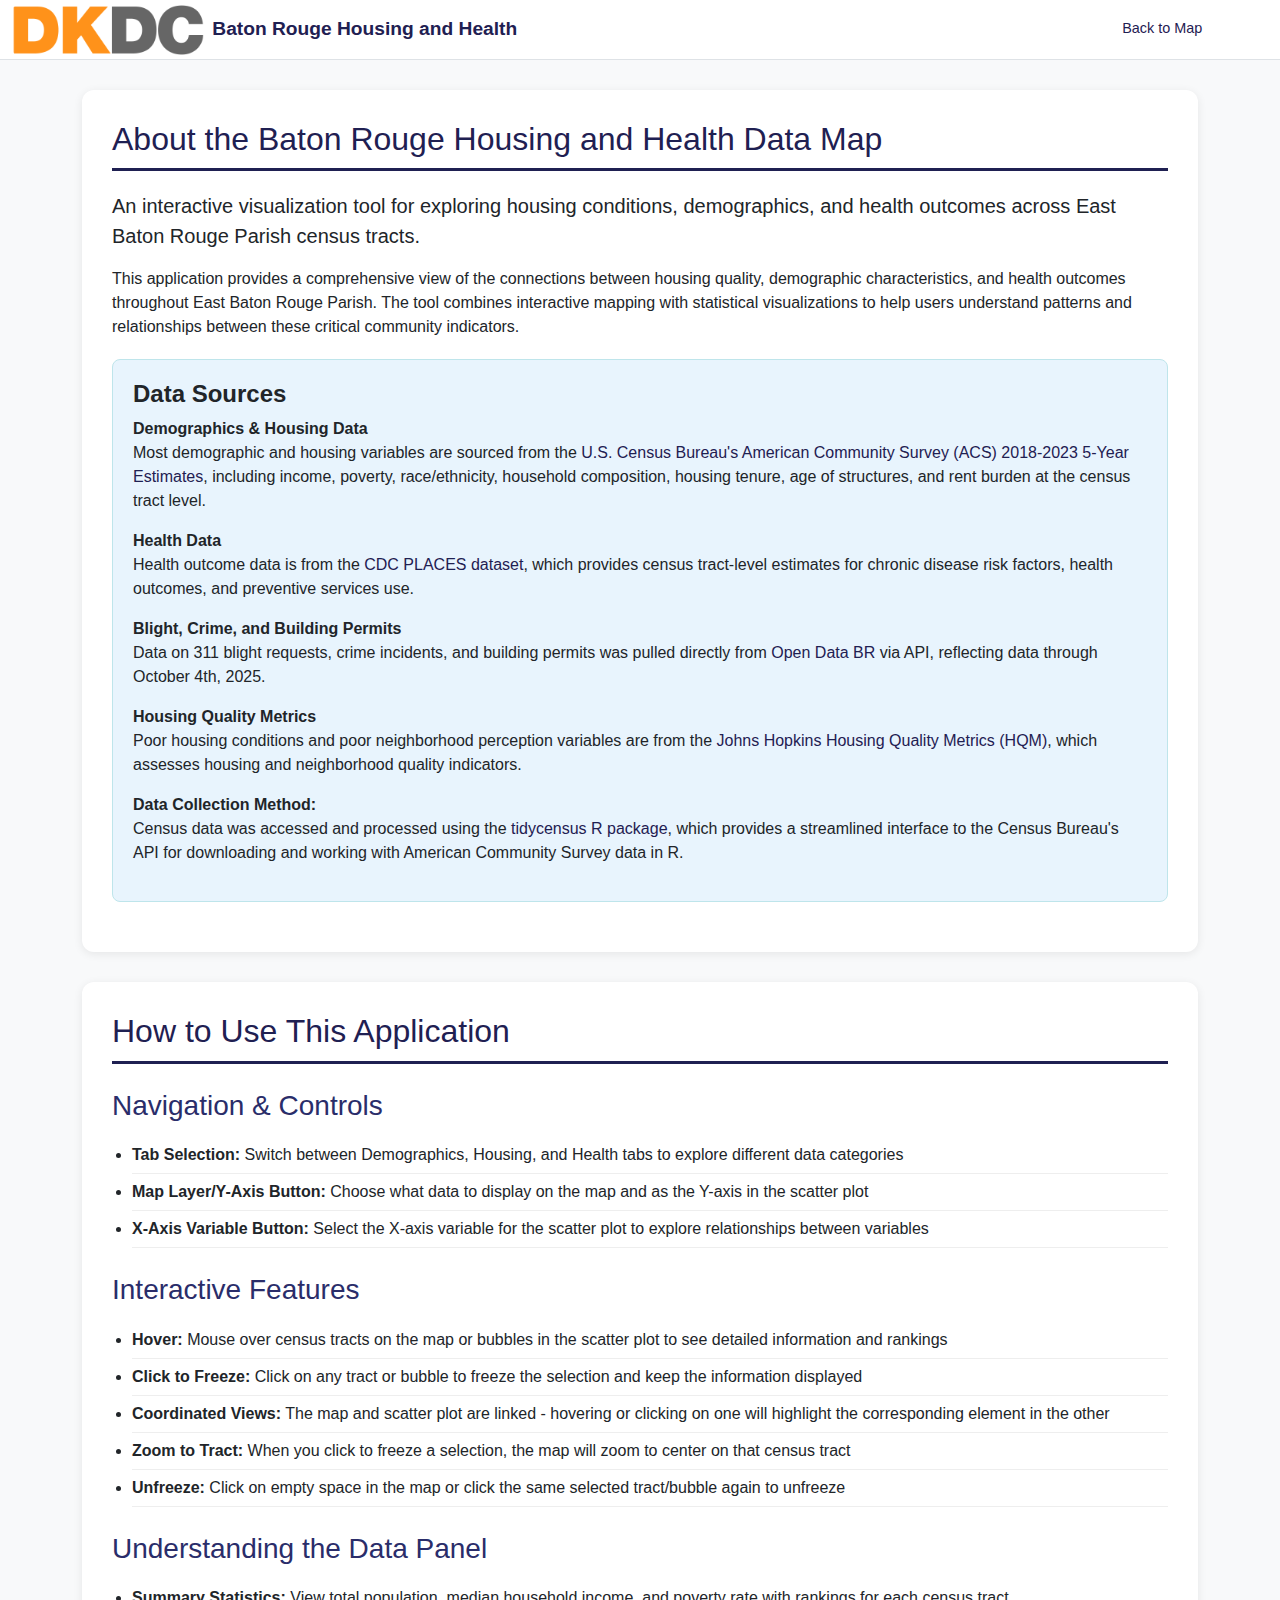
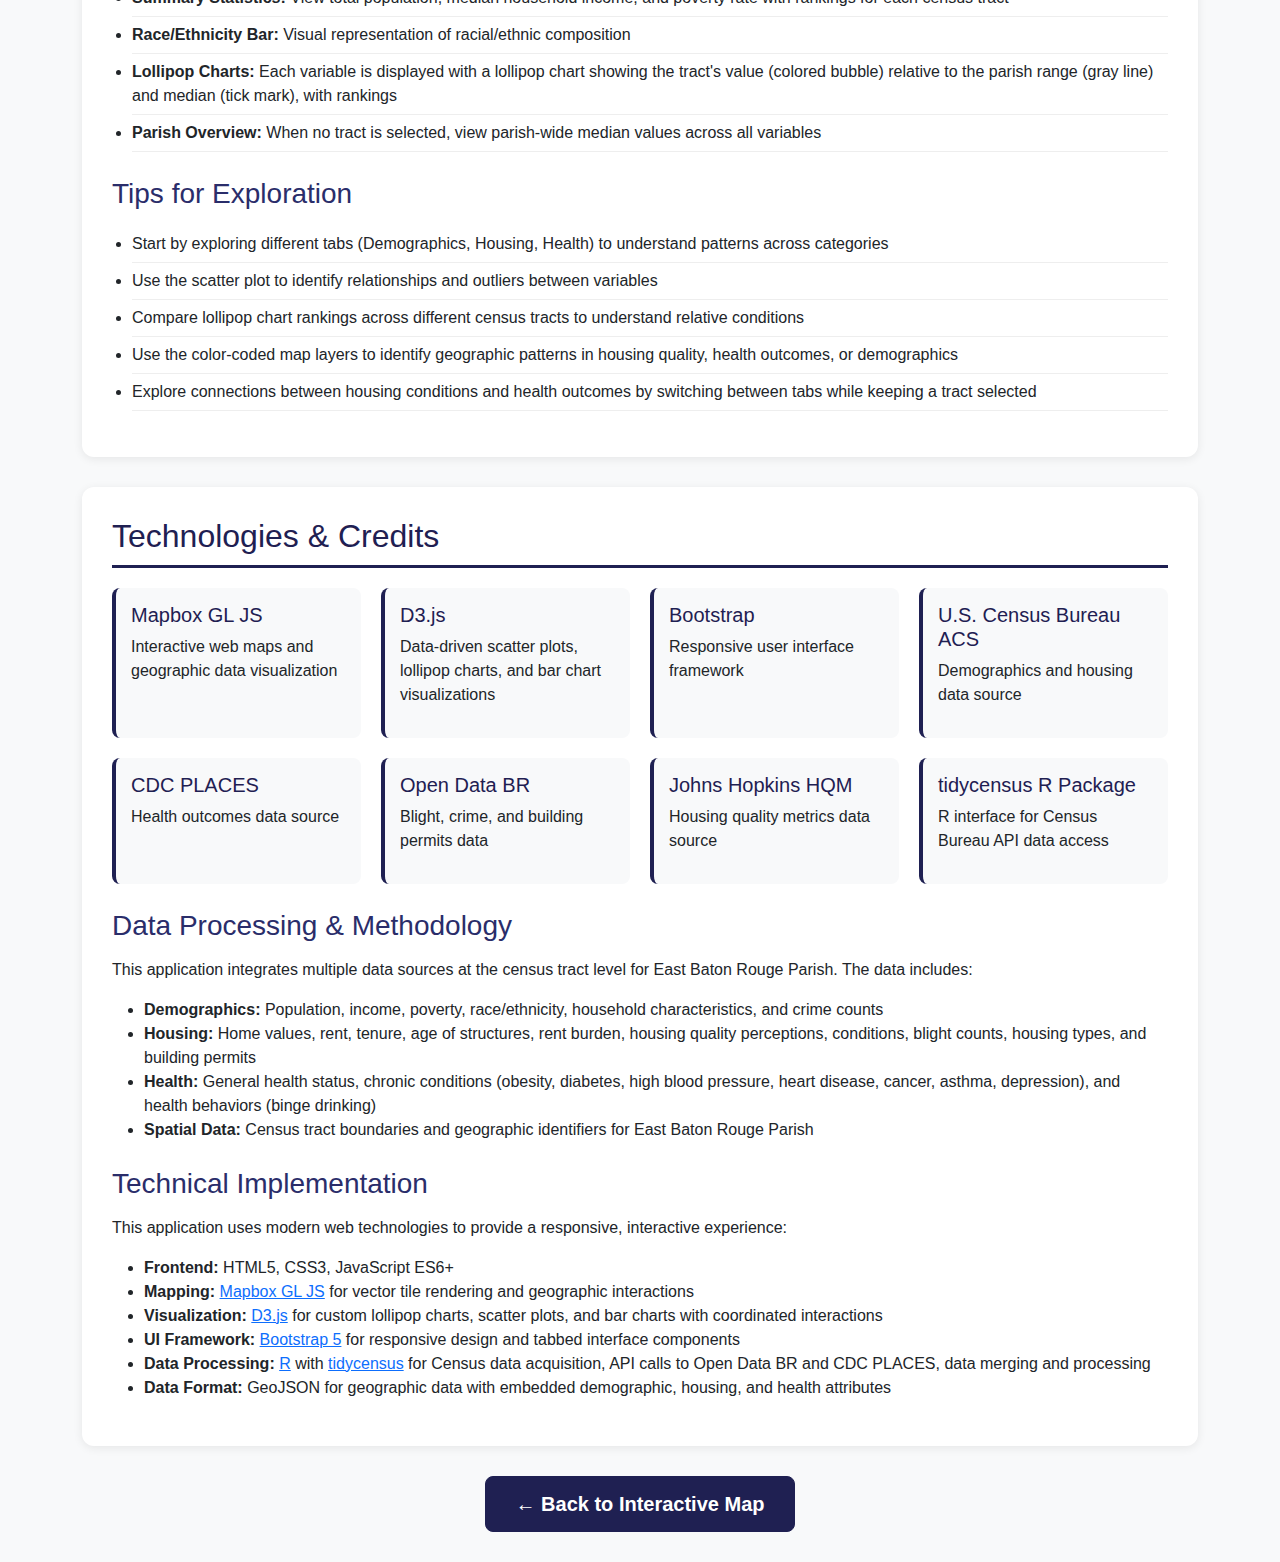
<file: about.html>
<!DOCTYPE html>
<html lang="en">
<head>
    <meta charset="UTF-8">
    <meta name="viewport" content="width=device-width, initial-scale=1.0">
    <title>About - Baton Rouge Housing and Health Data</title>
    
    <!-- Bootstrap CSS -->
    <link href="https://cdnjs.cloudflare.com/ajax/libs/bootstrap/5.3.0/css/bootstrap.min.css" rel="stylesheet">
    
    <!-- Custom Styles -->
    <style>
        body {
            font-family: 'Segoe UI', Tahoma, Geneva, Verdana, sans-serif;
            margin: 0;
            padding: 0;
            background-color: #f8f9fa;
        }

        .navbar {
            background-color: #fff !important;
            border: none !important;
            border-radius: 0 !important;
            min-height: 50px;
            max-height: 60px;
            z-index: 1050;
            border-bottom: 1px solid #dee2e6 !important;
        }

        .navbar-brand {
            font-weight: bold;
            font-size: 1.2rem;
            color: #1F2052 !important;
        }

        .navbar-nav .nav-link {
            color: #1F2052 !important;
            font-weight: 500;
            font-size: 0.9rem;
            transition: color 0.3s ease;
        }

        .navbar-nav .nav-link:hover {
            color: #2a2d6a !important;
        }

        .logo-placeholder {
            margin-right: 8px;
            display: flex;
            align-items: center;
            justify-content: center;
        }

        .logo-img {
            border-radius: 6px;
            height: 50px;
        }

        .main-content {
            padding: 30px 0;
            min-height: calc(100vh - 60px);
        }

        .section {
            background: white;
            border-radius: 12px;
            padding: 30px;
            margin-bottom: 30px;
            box-shadow: 0 2px 10px rgba(0,0,0,0.08);
        }

        .section h2 {
            color: #1F2052;
            border-bottom: 3px solid #1F2052;
            padding-bottom: 10px;
            margin-bottom: 20px;
        }

        .section h3 {
            color: #2a2d6a;
            margin-top: 25px;
            margin-bottom: 15px;
        }

        .feature-list {
            list-style: disc;
            padding-left: 20px;
        }

        .feature-list li {
            padding: 6px 0;
            border-bottom: 1px solid #eee;
        }

        .tech-grid {
            display: grid;
            grid-template-columns: repeat(auto-fit, minmax(200px, 1fr));
            gap: 20px;
            margin-top: 20px;
        }

        .tech-item {
            background: #f8f9fa;
            padding: 15px;
            border-radius: 8px;
            border-left: 4px solid #1F2052;
        }

        .data-source a {
            color: #1F2052;
            text-decoration: none;
            font-weight: 500;
            transition: color 0.3s ease;
        }

        .data-source a:hover {
            color: #2a2d6a;
            text-decoration: underline;
        }

        .tech-item h5 {
            color: #1F2052;
            margin-bottom: 8px;
        }

        .tech-item h5 a {
            color: #1F2052;
            text-decoration: none;
            transition: color 0.3s ease;
        }

        .tech-item h5 a:hover {
            color: #2a2d6a;
            text-decoration: underline;
        }

        .data-source {
            background: #e8f4fd;
            border: 1px solid #bee5eb;
            border-radius: 8px;
            padding: 20px;
            margin: 20px 0;
        }

        .btn-primary {
            background-color: #1F2052;
            border-color: #1F2052;
            padding: 12px 30px;
            font-weight: 600;
            border-radius: 8px;
            transition: all 0.3s ease;
        }

        .btn-primary:hover {
            background-color: #2a2d6a;
            border-color: #2a2d6a;
            transform: translateY(-2px);
        }
    </style>
</head>
<body>
    <!-- Navigation -->
    <nav class="navbar navbar-expand-lg navbar-dark bg-primary">
        <div class="container-fluid">
            <div class="d-flex align-items-center">
                <div class="logo-placeholder">
                    <img src="assets/DKDC.png" alt="Veterans Data Logo" class="logo-img">
                </div>
                <span class="navbar-brand mb-0">Baton Rouge Housing and Health</span>
            </div>
            <div class="navbar-nav ms-auto">
                <a class="nav-link" href="index.html">Back to Map</a>
                <span class="navbar-text ms-3">About</span>
            </div>
        </div>
    </nav>

    <!-- Main Content -->
    <div class="main-content">
        <div class="container">
            <!-- Introduction Section -->
            <div class="section">
                <h2>About the Baton Rouge Housing and Health Data Map</h2>
                <p class="lead">An interactive visualization tool for exploring housing conditions, demographics, and health outcomes across East Baton Rouge Parish census tracts.</p>

                <p>This application provides a comprehensive view of the connections between housing quality, demographic characteristics, and health outcomes throughout East Baton Rouge Parish. The tool combines interactive mapping with statistical visualizations to help users understand patterns and relationships between these critical community indicators.</p>

                <div class="data-source">
                    <h4><strong>Data Sources</strong></h4>

                    <p><strong>Demographics & Housing Data</strong><br>
                    Most demographic and housing variables are sourced from the <a href="https://www.census.gov/programs-surveys/acs/" target="_blank">U.S. Census Bureau's American Community Survey (ACS) 2018-2023 5-Year Estimates</a>, including income, poverty, race/ethnicity, household composition, housing tenure, age of structures, and rent burden at the census tract level.</p>

                    <p><strong>Health Data</strong><br>
                    Health outcome data is from the <a href="https://data.cdc.gov/500-Cities-Places/PLACES-Local-Data-for-Better-Health-Census-Tract-D/cwsq-ngmh/about_data" target="_blank">CDC PLACES dataset</a>, which provides census tract-level estimates for chronic disease risk factors, health outcomes, and preventive services use.</p>

                    <p><strong>Blight, Crime, and Building Permits</strong><br>
                    Data on 311 blight requests, crime incidents, and building permits was pulled directly from <a href="https://data.brla.gov/" target="_blank">Open Data BR</a> via API, reflecting data through October 4th, 2025.</p>

                    <p><strong>Housing Quality Metrics</strong><br>
                    Poor housing conditions and poor neighborhood perception variables are from the <a href="https://nursing.jhu.edu/hopkins-housing-and-health-collaborative/data-resources-hopkins-housing-health-collaborative/" target="_blank">Johns Hopkins Housing Quality Metrics (HQM)</a>, which assesses housing and neighborhood quality indicators.</p>

                    <p><strong>Data Collection Method:</strong><br>
                    Census data was accessed and processed using the <a href="https://walker-data.com/tidycensus/" target="_blank">tidycensus R package</a>, which provides a streamlined interface to the Census Bureau's API for downloading and working with American Community Survey data in R.</p>
                </div>
            </div>

            <!-- How to Use Section -->
            <div class="section">
                <h2>How to Use This Application</h2>

                <h3>Navigation & Controls</h3>
                <ul class="feature-list">
                    <li><strong>Tab Selection:</strong> Switch between Demographics, Housing, and Health tabs to explore different data categories</li>
                    <li><strong>Map Layer/Y-Axis Button:</strong> Choose what data to display on the map and as the Y-axis in the scatter plot</li>
                    <li><strong>X-Axis Variable Button:</strong> Select the X-axis variable for the scatter plot to explore relationships between variables</li>
                </ul>

                <h3>Interactive Features</h3>
                <ul class="feature-list">
                    <li><strong>Hover:</strong> Mouse over census tracts on the map or bubbles in the scatter plot to see detailed information and rankings</li>
                    <li><strong>Click to Freeze:</strong> Click on any tract or bubble to freeze the selection and keep the information displayed</li>
                    <li><strong>Coordinated Views:</strong> The map and scatter plot are linked - hovering or clicking on one will highlight the corresponding element in the other</li>
                    <li><strong>Zoom to Tract:</strong> When you click to freeze a selection, the map will zoom to center on that census tract</li>
                    <li><strong>Unfreeze:</strong> Click on empty space in the map or click the same selected tract/bubble again to unfreeze</li>
                </ul>

                <h3>Understanding the Data Panel</h3>
                <ul class="feature-list">
                    <li><strong>Summary Statistics:</strong> View total population, median household income, and poverty rate with rankings for each census tract</li>
                    <li><strong>Race/Ethnicity Bar:</strong> Visual representation of racial/ethnic composition</li>
                    <li><strong>Lollipop Charts:</strong> Each variable is displayed with a lollipop chart showing the tract's value (colored bubble) relative to the parish range (gray line) and median (tick mark), with rankings</li>
                    <li><strong>Parish Overview:</strong> When no tract is selected, view parish-wide median values across all variables</li>
                </ul>

                <h3>Tips for Exploration</h3>
                <ul class="feature-list">
                    <li>Start by exploring different tabs (Demographics, Housing, Health) to understand patterns across categories</li>
                    <li>Use the scatter plot to identify relationships and outliers between variables</li>
                    <li>Compare lollipop chart rankings across different census tracts to understand relative conditions</li>
                    <li>Use the color-coded map layers to identify geographic patterns in housing quality, health outcomes, or demographics</li>
                    <li>Explore connections between housing conditions and health outcomes by switching between tabs while keeping a tract selected</li>
                </ul>
            </div>

            <!-- Technical Information -->
            <div class="section">
                <h2>Technologies & Credits</h2>

                <div class="tech-grid">
                    <div class="tech-item">
                        <h5><a href="https://docs.mapbox.com/mapbox-gl-js/" target="_blank">Mapbox GL JS</a></h5>
                        <p>Interactive web maps and geographic data visualization</p>
                    </div>
                    <div class="tech-item">
                        <h5><a href="https://d3js.org/" target="_blank">D3.js</a></h5>
                        <p>Data-driven scatter plots, lollipop charts, and bar chart visualizations</p>
                    </div>
                    <div class="tech-item">
                        <h5><a href="https://getbootstrap.com/" target="_blank">Bootstrap</a></h5>
                        <p>Responsive user interface framework</p>
                    </div>
                    <div class="tech-item">
                        <h5><a href="https://www.census.gov/" target="_blank">U.S. Census Bureau ACS</a></h5>
                        <p>Demographics and housing data source</p>
                    </div>
                    <div class="tech-item">
                        <h5><a href="https://data.cdc.gov/500-Cities-Places/PLACES-Local-Data-for-Better-Health-Census-Tract-D/cwsq-ngmh/about_data" target="_blank">CDC PLACES</a></h5>
                        <p>Health outcomes data source</p>
                    </div>
                    <div class="tech-item">
                        <h5><a href="https://data.brla.gov/" target="_blank">Open Data BR</a></h5>
                        <p>Blight, crime, and building permits data</p>
                    </div>
                    <div class="tech-item">
                        <h5><a href="https://nursing.jhu.edu/hopkins-housing-and-health-collaborative/data-resources-hopkins-housing-health-collaborative/" target="_blank">Johns Hopkins HQM</a></h5>
                        <p>Housing quality metrics data source</p>
                    </div>
                    <div class="tech-item">
                        <h5><a href="https://walker-data.com/tidycensus/" target="_blank">tidycensus R Package</a></h5>
                        <p>R interface for Census Bureau API data access</p>
                    </div>
                </div>

                <h3>Data Processing & Methodology</h3>
                <p>This application integrates multiple data sources at the census tract level for East Baton Rouge Parish. The data includes:</p>
                <ul>
                    <li><strong>Demographics:</strong> Population, income, poverty, race/ethnicity, household characteristics, and crime counts</li>
                    <li><strong>Housing:</strong> Home values, rent, tenure, age of structures, rent burden, housing quality perceptions, conditions, blight counts, housing types, and building permits</li>
                    <li><strong>Health:</strong> General health status, chronic conditions (obesity, diabetes, high blood pressure, heart disease, cancer, asthma, depression), and health behaviors (binge drinking)</li>
                    <li><strong>Spatial Data:</strong> Census tract boundaries and geographic identifiers for East Baton Rouge Parish</li>
                </ul>

                <h3>Technical Implementation</h3>
                <p>This application uses modern web technologies to provide a responsive, interactive experience:</p>
                <ul>
                    <li><strong>Frontend:</strong> HTML5, CSS3, JavaScript ES6+</li>
                    <li><strong>Mapping:</strong> <a href="https://docs.mapbox.com/mapbox-gl-js/" target="_blank">Mapbox GL JS</a> for vector tile rendering and geographic interactions</li>
                    <li><strong>Visualization:</strong> <a href="https://d3js.org/" target="_blank">D3.js</a> for custom lollipop charts, scatter plots, and bar charts with coordinated interactions</li>
                    <li><strong>UI Framework:</strong> <a href="https://getbootstrap.com/" target="_blank">Bootstrap 5</a> for responsive design and tabbed interface components</li>
                    <li><strong>Data Processing:</strong> <a href="https://www.r-project.org/" target="_blank">R</a> with <a href="https://walker-data.com/tidycensus/" target="_blank">tidycensus</a> for Census data acquisition, API calls to Open Data BR and CDC PLACES, data merging and processing</li>
                    <li><strong>Data Format:</strong> GeoJSON for geographic data with embedded demographic, housing, and health attributes</li>
                </ul>
            </div>

            <!-- Back to Map -->
            <div class="text-center">
                <a href="index.html" class="btn btn-primary btn-lg">
                    ← Back to Interactive Map
                </a>
            </div>
        </div>
    </div>

    <!-- Scripts -->
    <script src="https://cdnjs.cloudflare.com/ajax/libs/bootstrap/5.3.0/js/bootstrap.bundle.min.js"></script>
</body>
</html>
</file>
